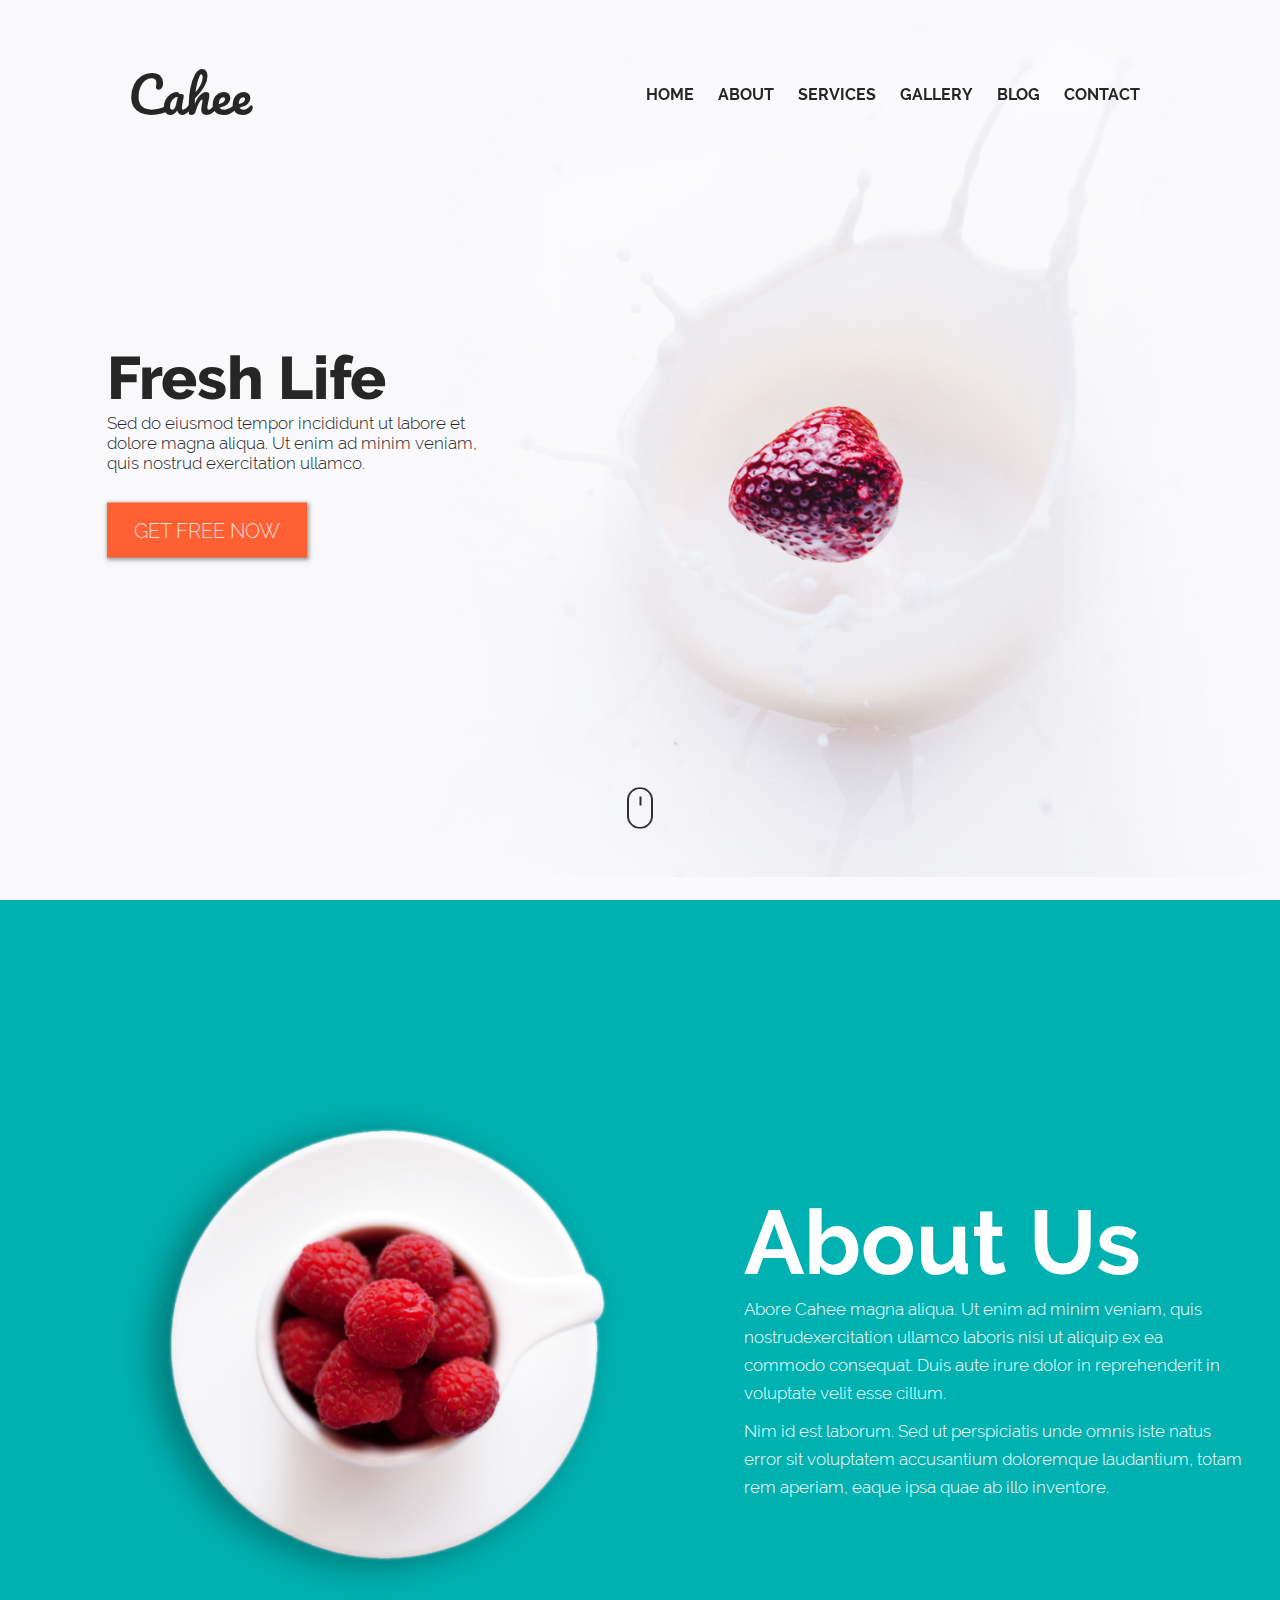
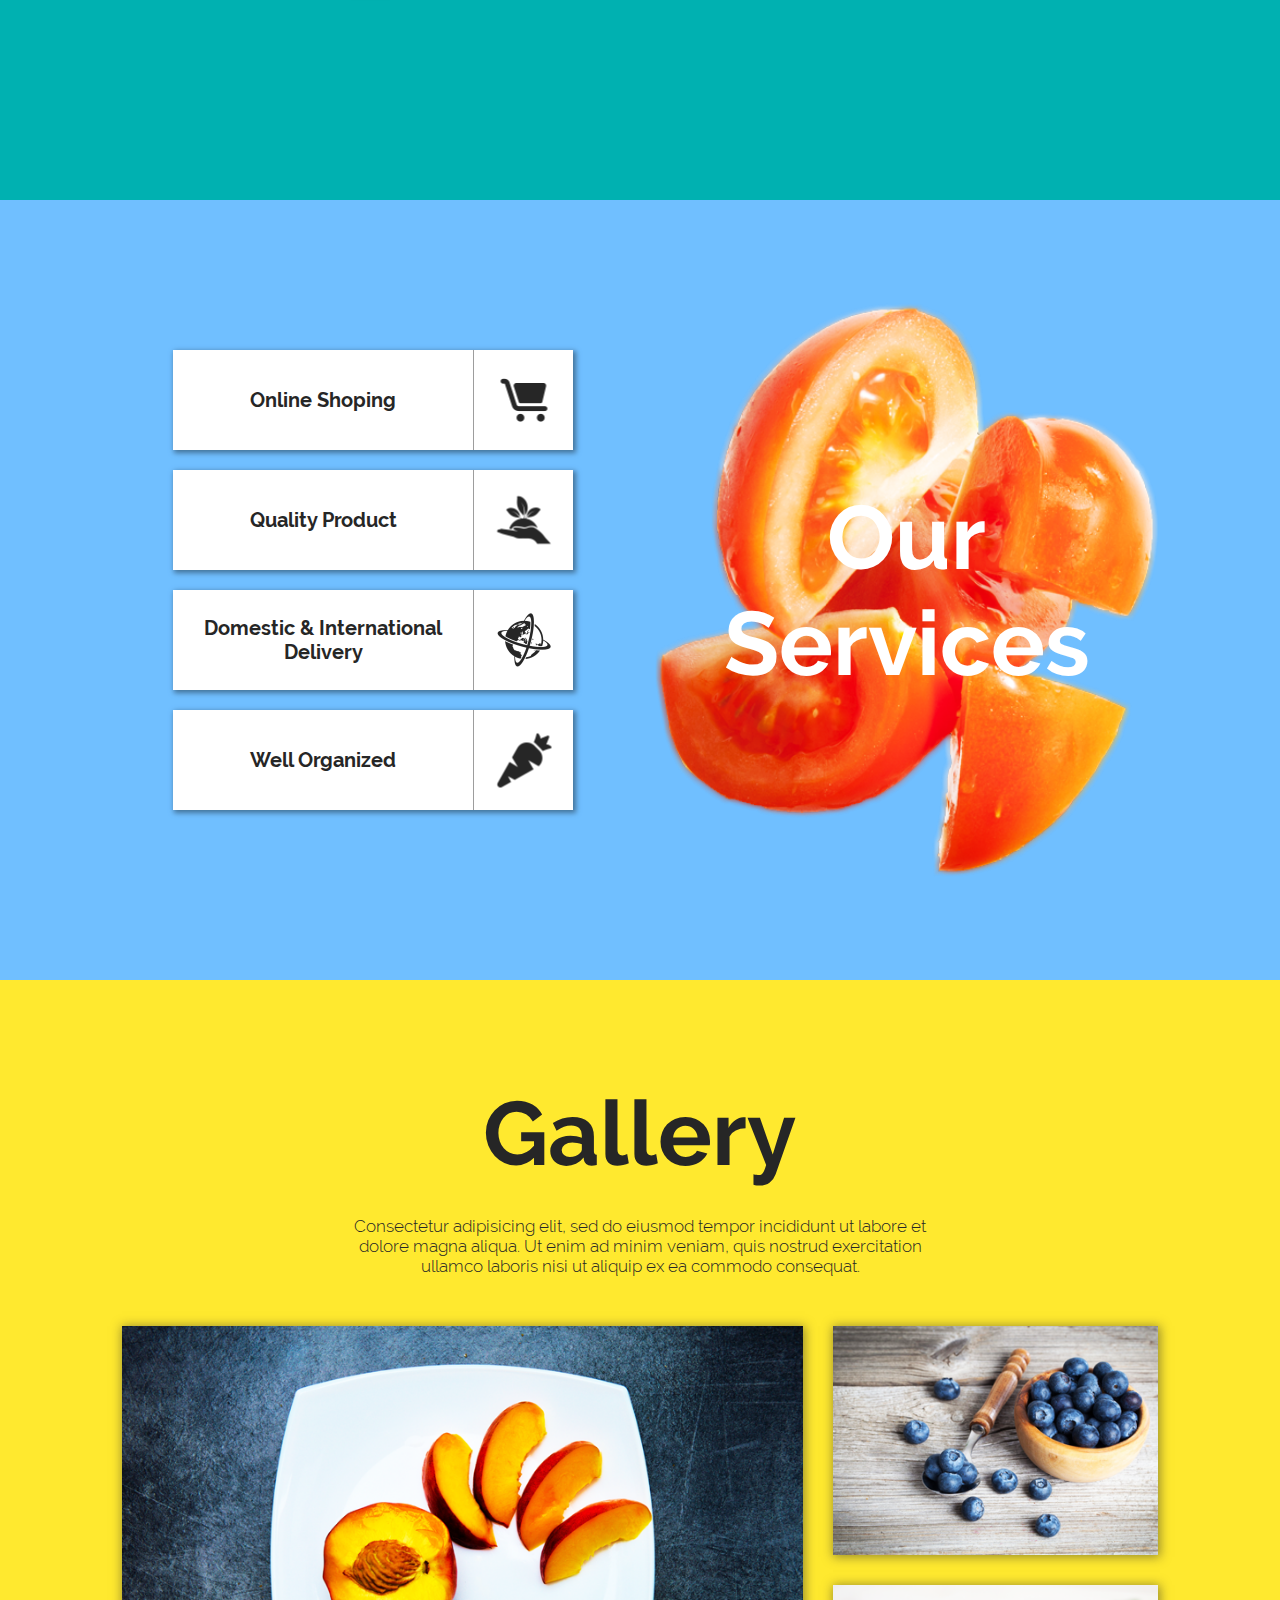
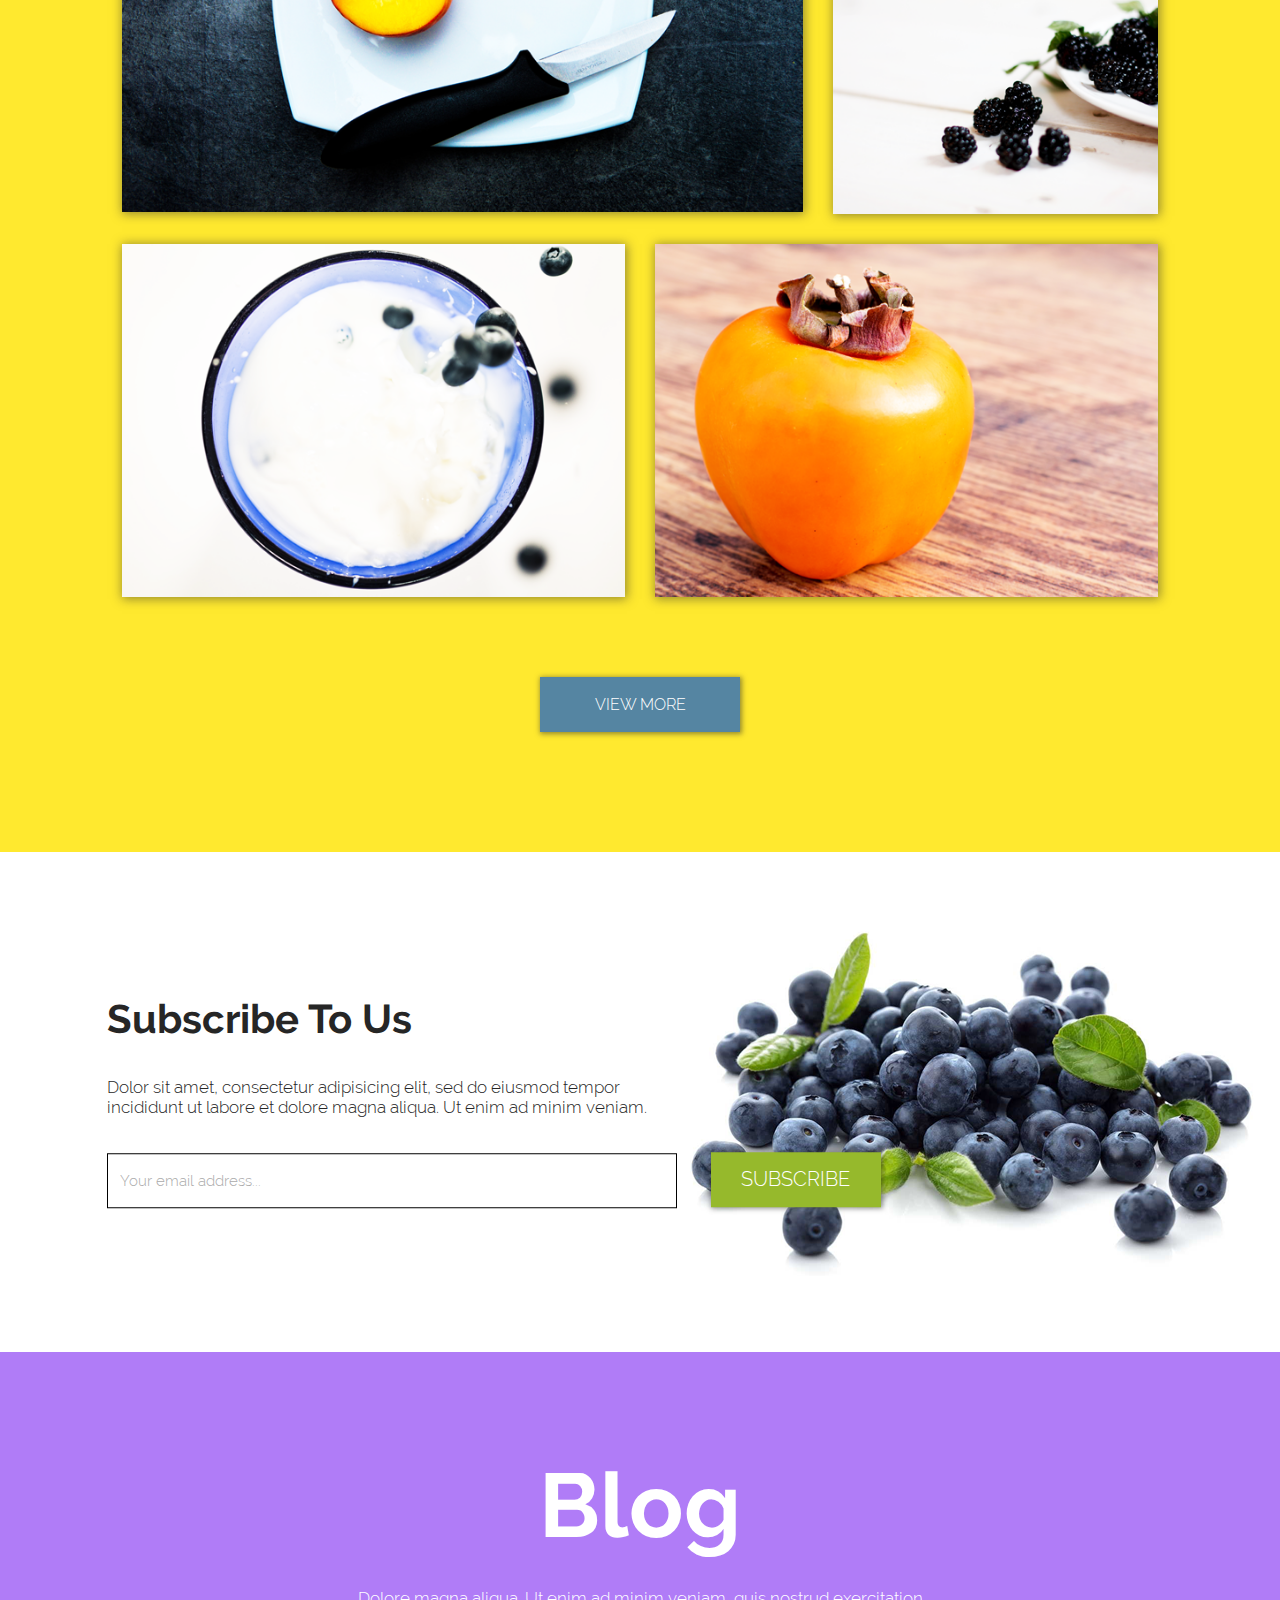
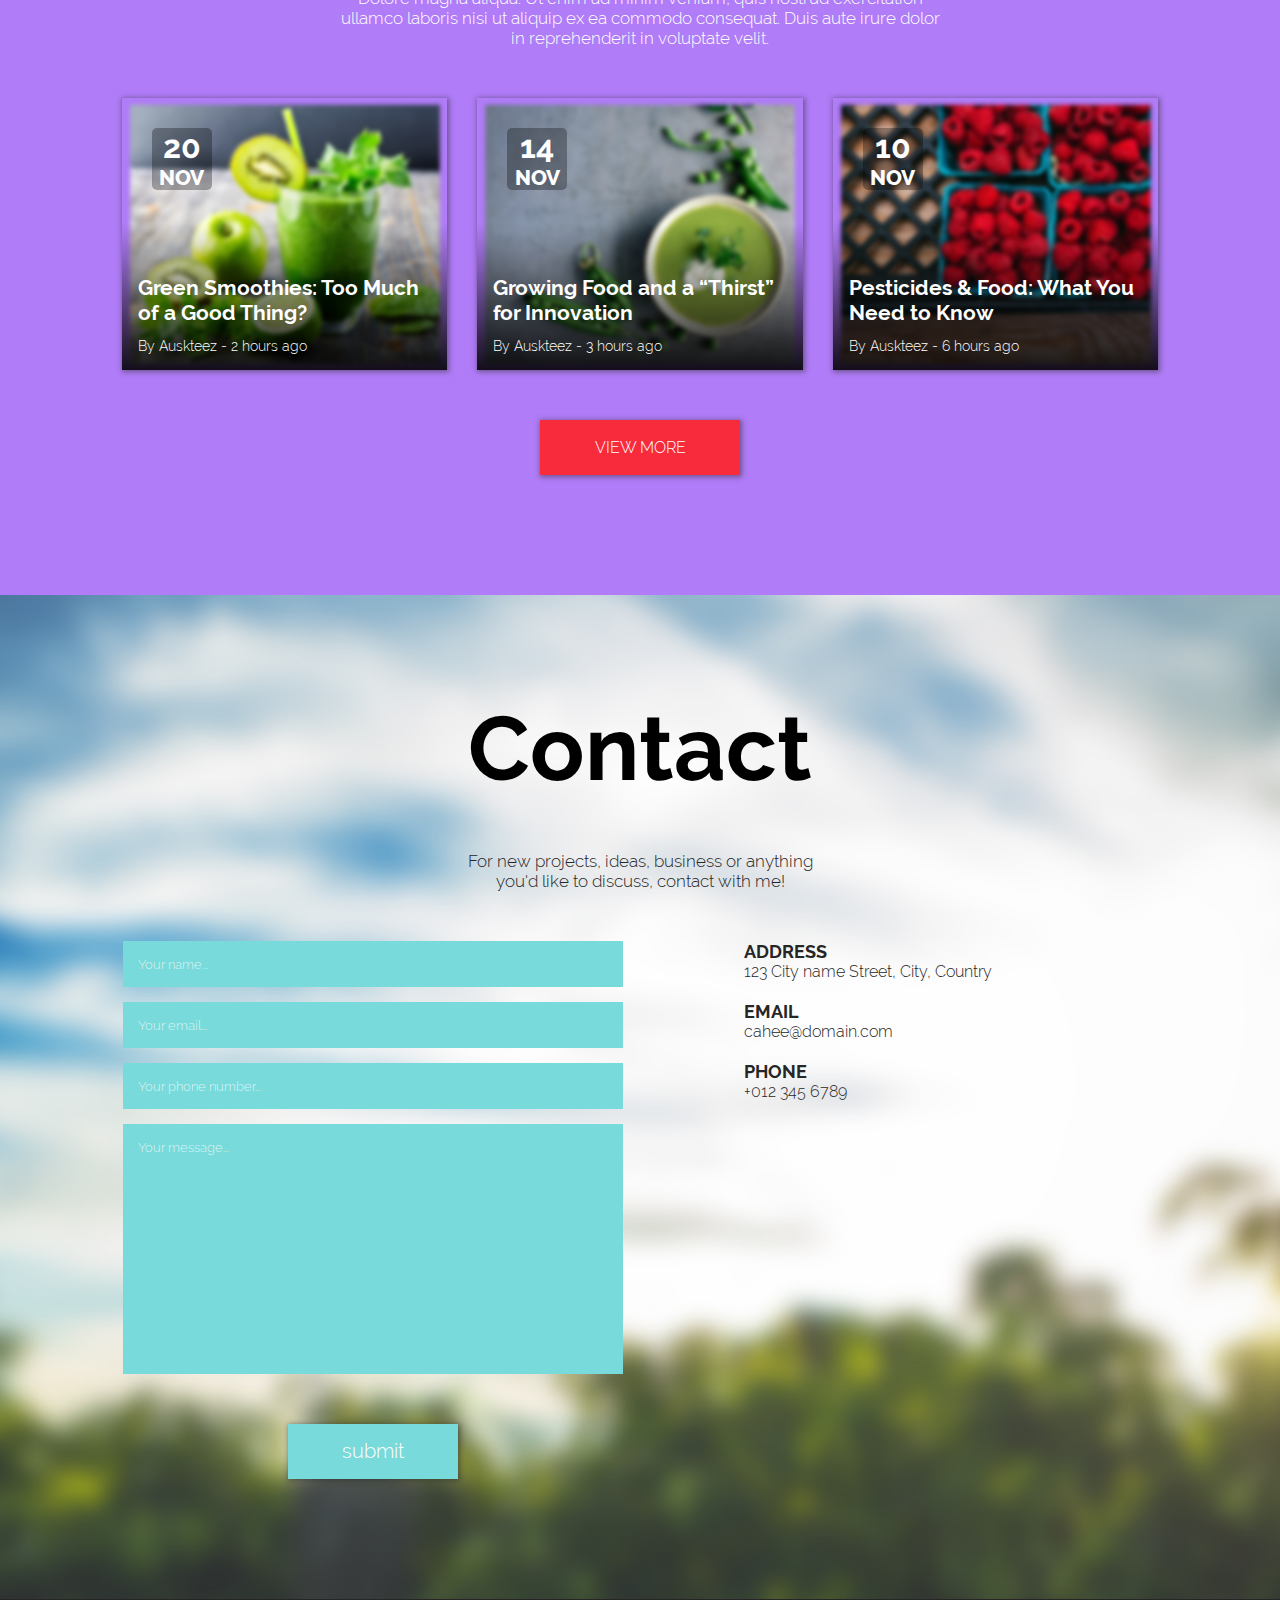
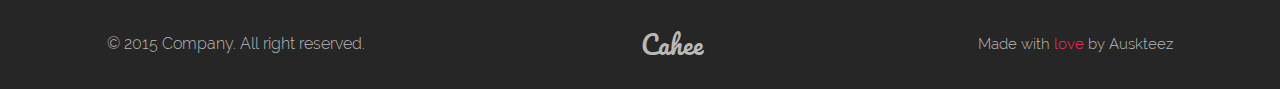
<file: index.html>
<!DOCTYPE html>
<html lang="en">
<head>
    <meta charset="UTF-8">
    <meta name="viewport" content="width=device-width, initial-scale=1.0">
    <meta http-equiv="X-UA-Compatible" content="ie=edge">
    <title>Weekly WebDev Challenge 2</title>
    <link href="css/bootstrap-grid.min.css" rel="stylesheet">
    <link href="css/style.css" rel="stylesheet">
    <script src="https://cdnjs.cloudflare.com/ajax/libs/jquery/3.3.1/jquery.min.js"></script>
</head>
<body>
    <div class="container-fluid">
        <header class="home" id="home">
            <nav class="navigation">
                <div class="navigation__inner">
                        <div class="navigation__logo-container"><a class="navigation__logo" href="#home">Cahee</a></div>
                    <ul class="navigation__list">
                        <li class="navigation__item"><a class="navigation__link" href="#home">HOME</a></li>
                        <li class="navigation__item"><a class="navigation__link" href="#about">ABOUT</a></li>
                        <li class="navigation__item"><a class="navigation__link" href="#services">SERVICES</a></li>
                        <li class="navigation__item"><a class="navigation__link" href="#gallery">GALLERY</a></li>
                        <li class="navigation__item"><a class="navigation__link" href="#blog">BLOG</a></li>
                        <li class="navigation__item"><a class="navigation__link" href="#contact">CONTACT</a></li>
                    </ul>
                    <a href="javascript:void(0);" class="navigation__toggle">
                        <div class="navigation__bar"></div>
                        <div class="navigation__bar"></div>
                        <div class="navigation__bar"></div>
                    </a>
                </div>
            </nav>
            <div class="home__information">
                <div class="container-fluid col-md-10 ">
                    <span class="home__title">Fresh Life</span>
                    <span class="home__description">Sed do eiusmod tempor incididunt ut labore et dolore magna aliqua. Ut enim ad minim veniam, quis nostrud exercitation ullamco.</span>
                    <button class="home__btn">GET FREE NOW</button>
                </div>
            </div>
            <a class="mouse-icon">
                <svg version="1.1" x="0px" y="0px" width="26px" height="41px" viewBox="0 0 25 41" style="enable-background:new 0 0 25 41;" xml:space="preserve">
                    <path style="fill:#2C2D2D;" d="M12.5,0C5.6,0,0,5.6,0,12.5v16C0,35.4,5.6,41,12.5,41S25,35.4,25,28.5v-16C25,5.6,19.4,0,12.5,0z M24,28.5C24,34.9,18.9,40,12.5,40S1,34.9,1,28.5v-16C1,6.1,6.1,1,12.5,1S24,6.1,24,12.5V28.5z" stroke="#2C2D2D" stroke-width="1"/>
                    <rect x="12" y="9" style="fill-rule:evenodd;clip-rule:evenodd;fill:#2C2D2D;" width="2" height="9"/>
                </svg>
            </a>
        </header>
        <section class="about" id="about">
            <div class="col-md-10 offset-md-1">
                <div class="row align-items-center">
                    <div class="col-xl-6 ">
                        <div><img class="about__img" src="assets/img/about-img.png" alt="" ></div>
                    </div>
                    <div class="col-xl-5 offset-xl-1 order-xl-last order-first">
                        <div class="about__information">
                            <span class="about__title">About Us</span>
                            <div class="about__description">
                                <p class="about__paragraph">Abore Cahee magna aliqua. Ut enim ad minim veniam, quis  nostrudexercitation ullamco laboris nisi ut aliquip ex ea commodo consequat. Duis aute irure dolor in  reprehenderit in voluptate velit esse cillum.</p>
                                <p class="about__paragraph">Nim id est laborum. Sed ut perspiciatis unde omnis iste natus error sit voluptatem accusantium doloremque laudantium, totam rem aperiam, eaque ipsa quae ab illo inventore.</p>
                            </div>
                        </div>
                    </div>
                </div>
            </div> 
        </section>
        <section class="services" id="services">
            <div class="col-md-10 offset-md-1">
                <div class="row">
                    <div class="col-xl-6 order-xl-first order-last d-flex justify-content-center align-items-center">
                        <div class="services__menu">
                            <div class="services__card">
                                <div class="services__service">
                                    <span class="services__info">Online Shoping</span>
                                </div>
                                <div class="services__icon-container"><img class="services__icon" src="assets/img/icon-shop.png" alt=""></div>
                            </div>
                            <div class="services__card">
                                <div class="services__service">
                                    <span class="services__info">Quality Product</span>  
                                </div>
                                <div class="services__icon-container"><img class="services__icon" src="assets/img/icon-product.png" alt=""></div>
                            </div >
                            <div class="services__card">
                                <div class="services__service">
                                    <span class="services__info">Domestic & International Delivery</span> 
                                </div>
                                <div class="services__icon-container"><img class="services__icon" src="assets/img/icon-delivery.png" alt=""></div>
                            </div>
                            <div class="services__card">
                                <div class="services__service">
                                    <span class="services__info">Well Organized</span> 
                                </div>
                                <div class="services__icon-container"><img class="services__icon" src="assets/img/icon-organized.png" alt=""></div>
                            </div>
                        </div>
                    </div>
                    <div class="col-md-12 col-xl-6">
                        <div class="services__title">
                            <span class="services__text">
                            Our Services
                            </span>
                        </div>
                    </div>
                </div>
            </div>
        </section>
        <section class="gallery" id="gallery">
            <h2 class="gallery__title">Gallery</h2>
            <div class="gallery__desc">
                Consectetur adipisicing elit, sed do eiusmod tempor incididunt ut labore et dolore magna aliqua. Ut enim ad minim veniam, quis nostrud exercitation ullamco laboris nisi ut aliquip ex ea commodo consequat.
            </div>
            <div class="gallery__images">
                 <div class="container col-sm-10">
                    <div class="row">
                        <div class="col-md-8 gallery__item">
                            <img class="gallery__img gallery__img--right " src="assets/img/gallery-img1.png" alt="">
                        </div>
                        <div class="col-md-4 gallery__item">
                            <img class="gallery__img gallery__img--left" src="assets/img/gallery-img2.png" alt="">
                            <img class="gallery__img gallery__img--left gallery__img--marg" src="assets/img/gallery-img3.png" alt="">
                        </div>
                        <div class="col-md-6 gallery__item">
                            <img class="gallery__img gallery__img--right" src="assets/img/gallery-img4.png" alt="">
                        </div>
                        <div class="col-md-6 gallery__item">
                            <img class="gallery__img gallery__img--left" src="assets/img/gallery-img5.png" alt="">
                        </div>     
                    </div>
                </div>
            </div>
            <a class="gallery__btn gallery__btn--blue" href="#">VIEW MORE</a>
        </section>
        <section class="subscribe">
            <div class="subscribe__container">
                <div class="container-fluid col-md-10">
                    <div class="subscribe__title">
                        Subscribe To Us
                    </div>
                </div>
                <div class="container-fluid col-md-10">
                    <div class="subscribe__desc">
                        Dolor sit amet, consectetur adipisicing elit, sed do eiusmod tempor incididunt ut labore et dolore magna aliqua. Ut enim ad minim veniam.
                    </div>
                </div>
                <div class="container-fluid col-md-10">
                    <div class="subscribe__form-container">
                        <form action="post" action="subscribe.php">
                            <input class="form__subscribe" placeholder="Your email address..." type=text>
                            <input class="form__submit form__submit--subscribe" type="submit" value="SUBSCRIBE">
                        </form>
                    </div>
                </div>
            </div>
        </section>
        <section class="blog" id="blog">
            <h2 class="blog__title">Blog</h2>
            <div class="blog__desc">
                Dolore magna aliqua. Ut enim ad minim veniam, quis nostrud exercitation ullamco laboris nisi ut aliquip ex ea commodo consequat. Duis aute irure dolor in reprehenderit in voluptate velit.
            </div>
            <div class="blog__images">
                <div class="container col-md-10">
                    <div class="row">
                        <div class="col-xl-4">
                            <div class="picture">
                                <img src="assets/img/blog1.png" alt="">
                                <div class="picture__overlay">
                                    <div class="picture__tile">
                                        <span class="picture__date">20</span>
                                        <span class="picture__month">NOV</span>
                                    </div>
                                    <div class="picture__title">
                                        Green Smoothies: Too Much of a Good Thing?
                                    </div>
                                    <div class="picture__who">
                                        By Auskteez - 2 hours ago
                                    </div>
                                </div>
                            </div>
                        </div>
                        <div class="col-xl-4">
                            <div class="picture">
                                <img src="assets/img/blog2.png" alt="">
                                <div class="picture__overlay">
                                    <div class="picture__tile">
                                        <span class="picture__date">14</span>
                                        <span class="picture__month">NOV</span>
                                    </div>
                                    <div class="picture__title">
                                            Growing Food and a “Thirst” for Innovation
                                    </div>
                                    <div class="picture__who">
                                        By Auskteez - 3 hours ago
                                    </div>
                                </div>
                            </div>
                        </div>
                        <div class="col-xl-4">
                            <div class="picture">
                                <img src="assets/img/blog3.png" alt="">
                                <div class="picture__overlay">
                                    <div class="picture__tile">
                                        <span class="picture__date">10</span>
                                        <span class="picture__month">NOV</span>
                                    </div>
                                    <div class="picture__title">
                                        Pesticides & Food: What You Need to Know
                                    </div>
                                    <div class="picture__who">
                                        By Auskteez - 6 hours ago
                                    </div>
                                </div>
                            </div>
                        </div>
                    </div>
                </div>
            </div>
            <a class="gallery__btn gallery__btn--salmon" href="#">VIEW MORE</a>
        </section>
        <section class="contact" id="contact">
            <h2 class="contact__title">Contact</h2>
            <div class="contact__desc">
                For new projects, ideas, business or anything
                you'd like to discuss, contact with me!
            </div>
            <div class="col-xl-10 offset-xl-1">
                <div class="row">
                    <div class="col-xl-6">
                    <form method="POST" action="contact.php">
                        <label class="form__label">
                            <input class="form__input" placeholder="Your name..." type="text">
                            <span class="form__focus"></span>
                        </label>
                        <label class="form__label">
                            <input class="form__input" placeholder="Your email..." type="email">
                            <span class="form__focus"></span>
                        </label>
                        <label class="form__label">
                            <input class="form__input" placeholder="Your phone number..." type="tel">
                            <span class="form__focus"></span>
                        </label>
                        <label class="form__label">
                            <textarea class="form__message" placeholder="Your message..."></textarea>
                            <span class="form__focus"></span>
                        </label>
                        <input class="form__submit form__submit--contact" type="submit" value="submit">
                    </form>
                    </div>
                    <div class="col-xl-5 offset-xl-1">
                        <div class="contact__infos">
                            <div class="contact__group">
                                <div class="contact__info">ADDRESS</div>
                                <div class="contact__data">123 City name Street, City, Country</div>
                            </div>
                            <div class="contact__group">
                                <div class="contact__info">EMAIL</div>
                                <div class="contact__data">cahee@domain.com</div>
                            </div>
                            <div class="contact__group">
                                <div class="contact__info">PHONE</div>
                                <div class="contact__data">+012 345 6789</div>
                            </div>
                        </div>
                    </div>
                </div>
            </div>
        </section>
        <footer class="footer">
                <div class="container-fluid col-lg-10 d-flex flex-column flex-lg-row justify-content-between align-items-center">
                    <span class="footer__copy">&copy; 2015 Company. All right reserved.</span>
                    <span class="footer__logo">Cahee</span>
                    <span class="footer__who">Made with <span class="footer__who--red">love</span> by Auskteez</span>
                </div>
        </footer>
    </div>
    <script src="js/main.js"></script>
</body>
</html>
</file>
<file: css/style.css>
*, *:before, *:after {
  -webkit-box-sizing: border-box;
          box-sizing: border-box; }

* {
  color: #262626;
  font-family: 'Raleway', sans-serif;
  margin: 0;
  padding: 0; }

.container-fluid {
  padding: 0; }

img {
  display: block;
  max-width: 100%;
  height: auto; }

body {
  overflow-x: hidden;
  position: relative; }

@font-face {
  src: url("../fonts/Pacifico/Pacifico-Regular.ttf");
  font-family: 'Pacifico'; }

@font-face {
  src: url("../fonts/Raleway/Raleway-Bold.ttf");
  font-family: 'Raleway';
  font-weight: bold; }

@font-face {
  src: url("../fonts/Raleway/Raleway-ExtraBold.ttf");
  font-family: 'Raleway';
  font-weight: 900; }

@font-face {
  src: url("../fonts/Raleway/Raleway-Light.ttf");
  font-family: 'Raleway'; }

.home {
  background-image: url("../assets/img/header-bg.jpg");
  background-position: center center;
  -webkit-background-size: contain;
          background-size: contain;
  min-height: 100vh;
  background-repeat: no-repeat;
  background-color: #faf9fb;
  position: relative; }
  .home__information {
    position: absolute;
    top: 50%;
    width: 100%;
    -webkit-transform: translate(0, -50%);
        -ms-transform: translate(0, -50%);
            transform: translate(0, -50%); }
  .home__title {
    font-size: 60px;
    font-weight: 900;
    display: block;
    text-align: center; }
  .home__description {
    margin-left: auto;
    margin-right: auto;
    text-align: center;
    width: 80%;
    font-size: 17px;
    display: block;
    background-color: rgba(239, 239, 244, 0.5); }
  .home__btn {
    margin-left: auto;
    margin-right: auto;
    margin-top: 50px;
    display: block;
    width: 200px;
    height: 55px;
    font-size: 20px;
    outline: none;
    background-color: #ff6033;
    border: none;
    color: #ffdcd6;
    -webkit-box-shadow: 1px 1px 4px 1px #9a9a9c;
            box-shadow: 1px 1px 4px 1px #9a9a9c;
    cursor: pointer;
    -webkit-transition: all .3s ease;
    -o-transition: all .3s ease;
    transition: all .3s ease; }
    .home__btn:hover {
      -webkit-transform: scale(1.1);
          -ms-transform: scale(1.1);
              transform: scale(1.1);
      background-color: #ee5022; }

.navigation {
  padding: 0 10px;
  -webkit-transition: all .25s linear;
  -o-transition: all .25s linear;
  transition: all .25s linear;
  position: fixed;
  top: 0;
  left: 0;
  right: 0;
  height: 63px;
  z-index: 50; }
  .navigation--sticky {
    -webkit-box-shadow: 0px 1px 5px 1px #323232;
            box-shadow: 0px 1px 5px 1px #323232;
    padding-top: 0;
    background-color: rgba(255, 255, 255, 0.8); }
  .navigation--mobile {
    height: 100vh;
    background-color: rgba(255, 255, 255, 0.8); }
    .navigation--mobile .navigation__inner {
      display: -webkit-box;
      display: -webkit-flex;
      display: -ms-flexbox;
      display: flex;
      -webkit-box-pack: justify;
      -webkit-justify-content: space-between;
          -ms-flex-pack: justify;
              justify-content: space-between; }
    .navigation--mobile .navigation__list {
      -webkit-box-orient: vertical;
      -webkit-box-direction: normal;
      -webkit-flex-direction: column;
          -ms-flex-direction: column;
              flex-direction: column;
      position: absolute;
      top: 50%;
      left: 50%;
      -webkit-transform: translate(-50%, -50%);
          -ms-transform: translate(-50%, -50%);
              transform: translate(-50%, -50%); }
      .navigation--mobile .navigation__list .navigation__item {
        display: block; }
        .navigation--mobile .navigation__list .navigation__item .navigation__link {
          font-size: 36px; }
  .navigation__inner {
    display: -webkit-box;
    display: -webkit-flex;
    display: -ms-flexbox;
    display: flex;
    -webkit-box-align: center;
    -webkit-align-items: center;
        -ms-flex-align: center;
            align-items: center;
    width: 100%; }
  .navigation__list {
    margin: 0;
    padding: 0;
    list-style-type: none;
    display: -webkit-box;
    display: -webkit-flex;
    display: -ms-flexbox;
    display: flex;
    overflow: hidden;
    margin-left: auto; }
  .navigation__item {
    padding: 0 10px;
    display: none;
    -webkit-align-self: center;
        -ms-flex-item-align: center;
            align-self: center; }
  .navigation__link {
    display: block;
    text-decoration: none;
    font-size: 16px;
    font-weight: bold;
    border-top: 3px solid transparent;
    border-bottom: 3px solid transparent;
    padding: 5px 2px;
    -webkit-transition: all .3s ease;
    -o-transition: all .3s ease;
    transition: all .3s ease; }
    .navigation__link:hover, .navigation__link--active {
      border-top: 3px solid #ff6033; }
  .navigation__toggle {
    width: 36px;
    height: 36px;
    display: -webkit-box;
    display: -webkit-flex;
    display: -ms-flexbox;
    display: flex;
    -webkit-box-orient: vertical;
    -webkit-box-direction: normal;
    -webkit-flex-direction: column;
        -ms-flex-direction: column;
            flex-direction: column;
    -webkit-justify-content: space-around;
        -ms-flex-pack: distribute;
            justify-content: space-around;
    -webkit-box-align: center;
    -webkit-align-items: center;
        -ms-flex-align: center;
            align-items: center;
    cursor: pointer; }
    .navigation__toggle:not(.navigation__toggle--active):hover .navigation__bar:nth-child(odd) {
      -webkit-transform: scaleX(0.9);
          -ms-transform: scaleX(0.9);
              transform: scaleX(0.9); }
    .navigation__toggle:not(.navigation__toggle--active):hover .navigation__bar:nth-child(even) {
      -webkit-transform: scaleX(0.6);
          -ms-transform: scaleX(0.6);
              transform: scaleX(0.6); }
    .navigation__toggle--active {
      -webkit-transition: all .3s ease;
      -o-transition: all .3s ease;
      transition: all .3s ease; }
      .navigation__toggle--active .navigation__bar:first-child {
        -webkit-transform: translateY(12px) rotate(-135deg);
            -ms-transform: translateY(12px) rotate(-135deg);
                transform: translateY(12px) rotate(-135deg); }
      .navigation__toggle--active .navigation__bar:nth-child(2) {
        -webkit-transform: scaleX(0);
            -ms-transform: scaleX(0);
                transform: scaleX(0); }
      .navigation__toggle--active .navigation__bar:last-child {
        -webkit-transform: translateY(-12px) rotate(135deg);
            -ms-transform: translateY(-12px) rotate(135deg);
                transform: translateY(-12px) rotate(135deg); }
      .navigation__toggle--active:hover {
        -webkit-transform: scale(1.05);
            -ms-transform: scale(1.05);
                transform: scale(1.05); }
  .navigation__bar {
    width: 36px;
    height: 6px;
    -webkit-border-radius: 5px;
            border-radius: 5px;
    background-color: #262626;
    -webkit-transition: all 0.35s cubic-bezier(0.8, 0.5, 0.2, 1.4);
    -o-transition: all 0.35s cubic-bezier(0.8, 0.5, 0.2, 1.4);
    transition: all 0.35s cubic-bezier(0.8, 0.5, 0.2, 1.4); }
  .navigation__logo {
    font-family: 'Pacifico', cursive;
    font-size: 36px;
    font-weight: normal;
    text-decoration: none; }

.mouse-icon {
  position: absolute;
  top: 90%;
  left: 50%;
  -webkit-transform: translate(-50%, -50%);
      -ms-transform: translate(-50%, -50%);
          transform: translate(-50%, -50%); }

.mouse-icon svg {
  position: relative;
  cursor: pointer; }

.mouse-icon svg rect {
  top: 10px;
  position: absolute;
  bottom: 10px;
  left: 0;
  -webkit-animation-name: mousescroll;
          animation-name: mousescroll;
  -webkit-animation-duration: 1s;
          animation-duration: 1s;
  -webkit-animation-iteration-count: infinite;
          animation-iteration-count: infinite;
  -webkit-animation-timing-function: linear;
          animation-timing-function: linear; }

@-webkit-keyframes mousescroll {
  0% {
    -webkit-transform: translateY(0px);
            transform: translateY(0px);
    opacity: 0; }
  50% {
    -webkit-transform: translateY(4px);
            transform: translateY(4px);
    opacity: 1; }
  100% {
    -webkit-transform: translateY(8px);
            transform: translateY(8px);
    opacity: 0; } }

@keyframes mousescroll {
  0% {
    -webkit-transform: translateY(0px);
            transform: translateY(0px);
    opacity: 0; }
  50% {
    -webkit-transform: translateY(4px);
            transform: translateY(4px);
    opacity: 1; }
  100% {
    -webkit-transform: translateY(8px);
            transform: translateY(8px);
    opacity: 0; } }

.about {
  background-color: #00b1b1;
  min-height: 100vh;
  padding: 100px 0;
  display: -webkit-box;
  display: -webkit-flex;
  display: -ms-flexbox;
  display: flex;
  -webkit-box-align: center;
  -webkit-align-items: center;
      -ms-flex-align: center;
          align-items: center; }
  .about__title {
    color: white;
    font-size: 60px;
    font-weight: 700;
    display: inline-block;
    margin-bottom: 30px; }
  .about__img {
    margin: auto; }
  .about__information {
    text-align: center;
    margin-left: auto;
    margin-right: auto; }
  .about__paragraph {
    color: white;
    font-size: 17px;
    line-height: 28px;
    margin-bottom: 10px;
    width: 95%;
    margin-left: auto;
    margin-right: auto; }

.services {
  background-color: #70bfff;
  padding: 100px 0;
  display: -webkit-box;
  display: -webkit-flex;
  display: -ms-flexbox;
  display: flex;
  -webkit-box-align: center;
  -webkit-align-items: center;
      -ms-flex-align: center;
          align-items: center; }
  .services__card {
    height: 100px;
    width: 100%;
    background-color: #ffffff;
    margin-bottom: 20px;
    -webkit-box-shadow: 2px 2px 5px 1px #44739a;
            box-shadow: 2px 2px 5px 1px #44739a;
    display: -webkit-box;
    display: -webkit-flex;
    display: -ms-flexbox;
    display: flex;
    -webkit-transition: all .2s linear;
    -o-transition: all .2s linear;
    transition: all .2s linear; }
    .services__card:hover {
      -webkit-transform: scale(1.05);
          -ms-transform: scale(1.05);
              transform: scale(1.05); }
  .services__title {
    background-image: url("../assets/img/services.png");
    background-position: center center;
    background-repeat: no-repeat;
    -webkit-background-size: contain;
            background-size: contain;
    display: -webkit-box;
    display: -webkit-flex;
    display: -ms-flexbox;
    display: flex;
    -webkit-box-pack: center;
    -webkit-justify-content: center;
        -ms-flex-pack: center;
            justify-content: center;
    -webkit-box-align: center;
    -webkit-align-items: center;
        -ms-flex-align: center;
            align-items: center;
    max-width: 100%;
    height: 50vh;
    text-align: center; }
  .services__text {
    font-size: 60px;
    color: white;
    font-weight: bold; }
  .services__menu {
    width: 90%;
    margin-top: 30px; }
  .services__service {
    font-size: 20px;
    font-weight: 700;
    height: 100%;
    width: 75%;
    position: relative; }
  .services__info {
    position: absolute;
    top: 50%;
    left: 50%;
    width: 100%;
    text-align: center;
    -webkit-transform: translate(-50%, -50%);
        -ms-transform: translate(-50%, -50%);
            transform: translate(-50%, -50%); }
  .services__icon-container {
    width: 25%;
    border-left: 1px solid #9d9d9d;
    height: 100%;
    position: relative; }
  .services__icon {
    position: absolute;
    top: 50%;
    left: 50%;
    text-align: center;
    -webkit-transform: translate(-50%, -50%);
        -ms-transform: translate(-50%, -50%);
            transform: translate(-50%, -50%); }

.gallery {
  background-color: #ffe92f;
  padding: 100px 0 120px; }
  .gallery__title {
    font-size: 60px;
    text-align: center;
    padding-bottom: 30px; }
  .gallery__desc {
    font-size: 17px;
    width: 90%;
    margin: auto;
    text-align: center;
    padding-bottom: 50px; }
  .gallery__item {
    margin-bottom: 30px;
    -webkit-transition: all .3s ease-out;
    -o-transition: all .3s ease-out;
    transition: all .3s ease-out; }
    .gallery__item img:hover {
      -webkit-transform: scale(0.9) rotate(3deg);
          -ms-transform: scale(0.9) rotate(3deg);
              transform: scale(0.9) rotate(3deg); }
    .gallery__item img {
      width: 100%; }
  .gallery__img {
    -webkit-box-shadow: 1px 1px 10px 1px rgba(44, 43, 43, 0.5);
            box-shadow: 1px 1px 10px 1px rgba(44, 43, 43, 0.5);
    -webkit-transition: all 0.4s cubic-bezier(0.165, 0.84, 0.44, 1);
    -o-transition: all 0.4s cubic-bezier(0.165, 0.84, 0.44, 1);
    transition: all 0.4s cubic-bezier(0.165, 0.84, 0.44, 1); }
    .gallery__img--left {
      margin-right: auto; }
    .gallery__img--right {
      margin-left: auto; }
    .gallery__img--centered {
      margin-left: auto;
      margin-right: auto; }
    .gallery__img--marg {
      margin-top: 30px; }
  .gallery__btn {
    width: 200px;
    height: 55px;
    margin: auto;
    display: block;
    text-decoration: none;
    text-align: center;
    line-height: 55px;
    color: white;
    margin-top: 50px;
    -webkit-box-shadow: 1px 1px 5px 1px rgba(44, 43, 43, 0.5);
            box-shadow: 1px 1px 5px 1px rgba(44, 43, 43, 0.5);
    -webkit-transition: all .3s ease;
    -o-transition: all .3s ease;
    transition: all .3s ease; }
    .gallery__btn--blue {
      background-color: #5585a2; }
      .gallery__btn--blue:hover {
        -webkit-transform: scale(1.1);
            -ms-transform: scale(1.1);
                transform: scale(1.1);
        background-color: #447491; }
    .gallery__btn--salmon {
      background-color: #f72b3b; }
      .gallery__btn--salmon:hover {
        -webkit-transform: scale(1.1);
            -ms-transform: scale(1.1);
                transform: scale(1.1);
        background-color: #e61a2a; }

.subscribe {
  background-color: #ffffff;
  min-height: 500px;
  background-image: url("../assets/img/subscribe.jpg");
  background-repeat: no-repeat;
  background-position: right center;
  position: relative; }
  .subscribe__container {
    width: 100%;
    position: absolute;
    top: 50%;
    -webkit-transform: translate(0, -50%);
        -ms-transform: translate(0, -50%);
            transform: translate(0, -50%);
    text-align: center; }
  .subscribe__title {
    font-size: 40px;
    font-weight: bold;
    margin-bottom: 35px;
    background-color: rgba(239, 239, 244, 0.6);
    display: inline-block; }
  .subscribe__desc {
    font-size: 17px;
    width: 95%;
    margin-bottom: 35px;
    background-color: rgba(239, 239, 244, 0.6);
    display: inline-block; }

.form__subscribe {
  width: 90%;
  padding: 12px;
  height: 55px;
  font-size: 15px;
  background-color: rgba(255, 255, 255, 0.5);
  border: 1px solid black;
  margin-left: auto;
  margin-right: auto;
  margin-bottom: 30px; }
  .form__subscribe::-webkit-input-placeholder {
    color: #aaaaaa; }
  .form__subscribe::-moz-placeholder {
    color: #aaaaaa; }
  .form__subscribe:-ms-input-placeholder {
    color: #aaaaaa; }
  .form__subscribe::-ms-input-placeholder {
    color: #aaaaaa; }
  .form__subscribe::placeholder {
    color: #aaaaaa; }

.form__submit {
  height: 55px;
  width: 170px;
  line-height: 55px;
  font-size: 20px;
  border: none;
  color: white;
  -webkit-box-shadow: 1px 1px 5px 1px rgba(44, 43, 43, 0.5);
          box-shadow: 1px 1px 5px 1px rgba(44, 43, 43, 0.5);
  cursor: pointer;
  -webkit-transition: all .3s ease;
  -o-transition: all .3s ease;
  transition: all .3s ease; }
  .form__submit--subscribe {
    background-color: #96b92c; }
    .form__submit--subscribe:hover {
      -webkit-transform: scale(1.1);
          -ms-transform: scale(1.1);
              transform: scale(1.1);
      background-color: #85a81b; }
  .form__submit--contact {
    margin-top: 50px;
    background-color: #78dada;
    display: block;
    margin-left: auto;
    margin-right: auto; }
    .form__submit--contact:hover {
      -webkit-transform: scale(1.1);
          -ms-transform: scale(1.1);
              transform: scale(1.1);
      background-color: #00c4c4; }

.form__input {
  width: 100%;
  display: block;
  margin: auto;
  margin-bottom: 15px;
  padding: 15px;
  background-color: #78dada;
  border: none;
  color: #ddf3f4;
  outline: none;
  -webkit-transition: all .3s linear;
  -o-transition: all .3s linear;
  transition: all .3s linear; }
  .form__input:focus {
    background-color: #00c4c4; }
  .form__input:focus + .form__focus {
    width: 5px; }
  .form__input::-webkit-input-placeholder {
    color: #ddf3f4; }
  .form__input::-moz-placeholder {
    color: #ddf3f4; }
  .form__input:-ms-input-placeholder {
    color: #ddf3f4; }
  .form__input::-ms-input-placeholder {
    color: #ddf3f4; }
  .form__input::placeholder {
    color: #ddf3f4; }

.form__label {
  position: relative;
  display: block;
  width: 95%;
  margin: auto; }
  .form__label .form__focus {
    position: absolute;
    top: 0;
    left: 0;
    height: 100%;
    width: 0;
    background-color: #355b82;
    z-index: 1;
    -webkit-transition: all .3s linear;
    -o-transition: all .3s linear;
    transition: all .3s linear; }

.form__message {
  width: 100%;
  height: 250px;
  resize: none;
  display: block;
  margin: auto;
  padding: 15px;
  background-color: #78dada;
  border: none;
  font-family: 'Raleway', sans-serif;
  color: #ddf3f4;
  outline: none; }
  .form__message:focus {
    background-color: #00c4c4; }
  .form__message:focus + .form__focus {
    width: 5px; }
  .form__message::-webkit-input-placeholder {
    color: #ddf3f4; }
  .form__message::-moz-placeholder {
    color: #ddf3f4; }
  .form__message:-ms-input-placeholder {
    color: #ddf3f4; }
  .form__message::-ms-input-placeholder {
    color: #ddf3f4; }
  .form__message::placeholder {
    color: #ddf3f4; }

.form__input, .form__message {
  -webkit-transition: all .5s ease;
  -o-transition: all .5s ease;
  transition: all .5s ease; }

.form__message:focus, .form__input:focus {
  font-weight: bold; }

.blog {
  background-color: #b07cf7;
  padding: 100px 0;
  padding-bottom: 120px; }
  .blog__title {
    font-size: 60px;
    text-align: center;
    margin-bottom: 30px;
    color: white; }
  .blog__desc {
    font-size: 17px;
    text-align: center;
    color: white;
    margin: auto;
    width: 90%; }
  .blog__images {
    margin: 50px auto; }

.picture {
  position: relative;
  -webkit-box-shadow: 1px 1px 5px 1px rgba(44, 43, 43, 0.5);
          box-shadow: 1px 1px 5px 1px rgba(44, 43, 43, 0.5);
  max-width: 370px;
  max-height: 310px;
  margin-left: auto;
  margin-right: auto;
  margin-bottom: 30px; }
  .picture img {
    -webkit-filter: blur(2px);
            filter: blur(2px);
    -webkit-transform: scale(0.95);
        -ms-transform: scale(0.95);
            transform: scale(0.95);
    -webkit-transition: all 0.5s ease-out;
    -o-transition: all 0.5s ease-out;
    transition: all 0.5s ease-out; }
  .picture:hover .picture__overlay {
    opacity: 0; }
  .picture:hover img {
    -webkit-filter: blur(0);
            filter: blur(0);
    -webkit-transform: scale(1);
        -ms-transform: scale(1);
            transform: scale(1); }
  .picture__overlay {
    position: absolute;
    top: 0;
    left: 0;
    right: 0;
    bottom: 0;
    background: -webkit-gradient(linear, left top, left bottom, from(transparent), color-stop(29%, transparent), color-stop(44%, transparent), color-stop(46%, transparent), color-stop(59%, rgba(0, 0, 0, 0.21)), to(rgba(0, 0, 0, 0.89)));
    background: -webkit-linear-gradient(top, transparent 0%, transparent 29%, transparent 44%, transparent 46%, rgba(0, 0, 0, 0.21) 59%, rgba(0, 0, 0, 0.89) 100%);
    background: -o-linear-gradient(top, transparent 0%, transparent 29%, transparent 44%, transparent 46%, rgba(0, 0, 0, 0.21) 59%, rgba(0, 0, 0, 0.89) 100%);
    background: linear-gradient(to bottom, transparent 0%, transparent 29%, transparent 44%, transparent 46%, rgba(0, 0, 0, 0.21) 59%, rgba(0, 0, 0, 0.89) 100%);
    -webkit-transition: all 0.5s ease-out;
    -o-transition: all 0.5s ease-out;
    transition: all 0.5s ease-out; }
  .picture__tile {
    width: 60px;
    background-color: rgba(0, 0, 0, 0.3);
    text-align: center;
    -webkit-border-radius: 5px;
            border-radius: 5px;
    position: absolute;
    left: 30px;
    top: 30px; }
  .picture__date {
    font-size: 32px;
    color: white;
    font-weight: bold; }
  .picture__month {
    font-size: 21px;
    color: white;
    font-weight: 900; }
  .picture__title {
    position: absolute;
    font-size: 21px;
    font-weight: bold;
    color: white;
    top: 65%;
    left: 5%;
    right: 5%; }
  .picture__who {
    color: white;
    position: absolute;
    font-size: 14px;
    top: 88%;
    left: 5%;
    right: 5%; }

.contact {
  background-image: url("../assets/img/contact.jpg");
  background-position: center center;
  background-repeat: no-repeat;
  -webkit-background-size: cover;
          background-size: cover;
  min-height: 866px;
  padding: 100px 0 120px 0; }
  .contact__title {
    color: black;
    font-size: 60px;
    font-weight: bold;
    text-align: center;
    margin-bottom: 50px; }
  .contact__desc {
    font-size: 17px;
    margin: 0 auto 50px;
    width: 95%;
    text-align: center; }
  .contact__infos {
    text-align: center;
    margin-top: 50px; }
  .contact__info {
    font-size: 18px;
    font-weight: bold; }
  .contact__group {
    margin-bottom: 20px; }

.footer {
  min-height: 90px;
  background-color: #262626;
  line-height: 40px;
  padding: 15px 0; }
  .footer__copy {
    color: #b9b9b9;
    font-size: 16px; }
  .footer__logo {
    color: #b9b9b9;
    text-align: center;
    font-size: 25px;
    font-family: 'Pacifico'; }
  .footer__who {
    color: #b9b9b9;
    text-align: right;
    font-size: 15px; }
    .footer__who--red {
      color: #ff2b58; }

@media (min-width: 576px) {
  .form__label {
    width: 500px; }
  .contact__desc {
    width: 350px; }
  .home__description {
    width: 370px; }
  .about__paragraph {
    width: 500px; }
  .form__subscribe {
    width: 80%; }
  .services__title {
    height: 580px; }
  .about__title, .services__text, .gallery__title, .blog__title, .contact__title {
    font-size: 90px; }
  .navigation__logo {
    font-size: 50px; }
  .navigation {
    height: 88px; } }

@media only screen and (min-width: 768px) {
  .blog__desc {
    width: 600px; }
  .gallery__desc {
    width: 600px; }
  .services__menu {
    width: 80%; }
  .navigation__toggle {
    display: none; }
  .navigation__item {
    display: block; }
  .navigation {
    bottom: auto; }
  .form__subscribe {
    width: 60%;
    margin-right: 30px;
    margin-left: 0;
    margin-bottom: 0; }
  .subscribe__desc {
    width: 550px;
    text-align: left; }
  .subscribe__container {
    text-align: left; }
  .home__title {
    text-align: left; }
  .home__description {
    margin-left: 0;
    margin-right: 0;
    text-align: left;
    background-color: transparent; }
  .home__btn {
    margin-left: 0;
    margin-right: 0;
    margin-top: 30px; } }

@media only screen and (min-width: 992px) {
  .navigation {
    padding: 50px 10% 0; }
    .navigation--sticky {
      padding-top: 0; }
  .form__subscribe {
    width: 570px; }
  .footer {
    line-height: 90px;
    padding: 0; }
  .subscribe__title {
    background-color: transparent;
    display: block; } }

@media only screen and (min-width: 1200px) {
  .services__menu {
    width: 400px;
    margin-top: 0; }
  .subscribe__desc {
    background-color: transparent;
    display: block; }
  .contact__infos {
    text-align: left;
    margin-top: 0; }
  .picture {
    margin-bottom: 0; }
  .about__title {
    display: inline; }
  .about__information {
    text-align: left; }
  .about__paragraph {
    margin-left: 0;
    margin-right: 0; } }

.navigation--mobile {
  height: 100vh; }

/*# sourceMappingURL=[data-uri] */
</file>
